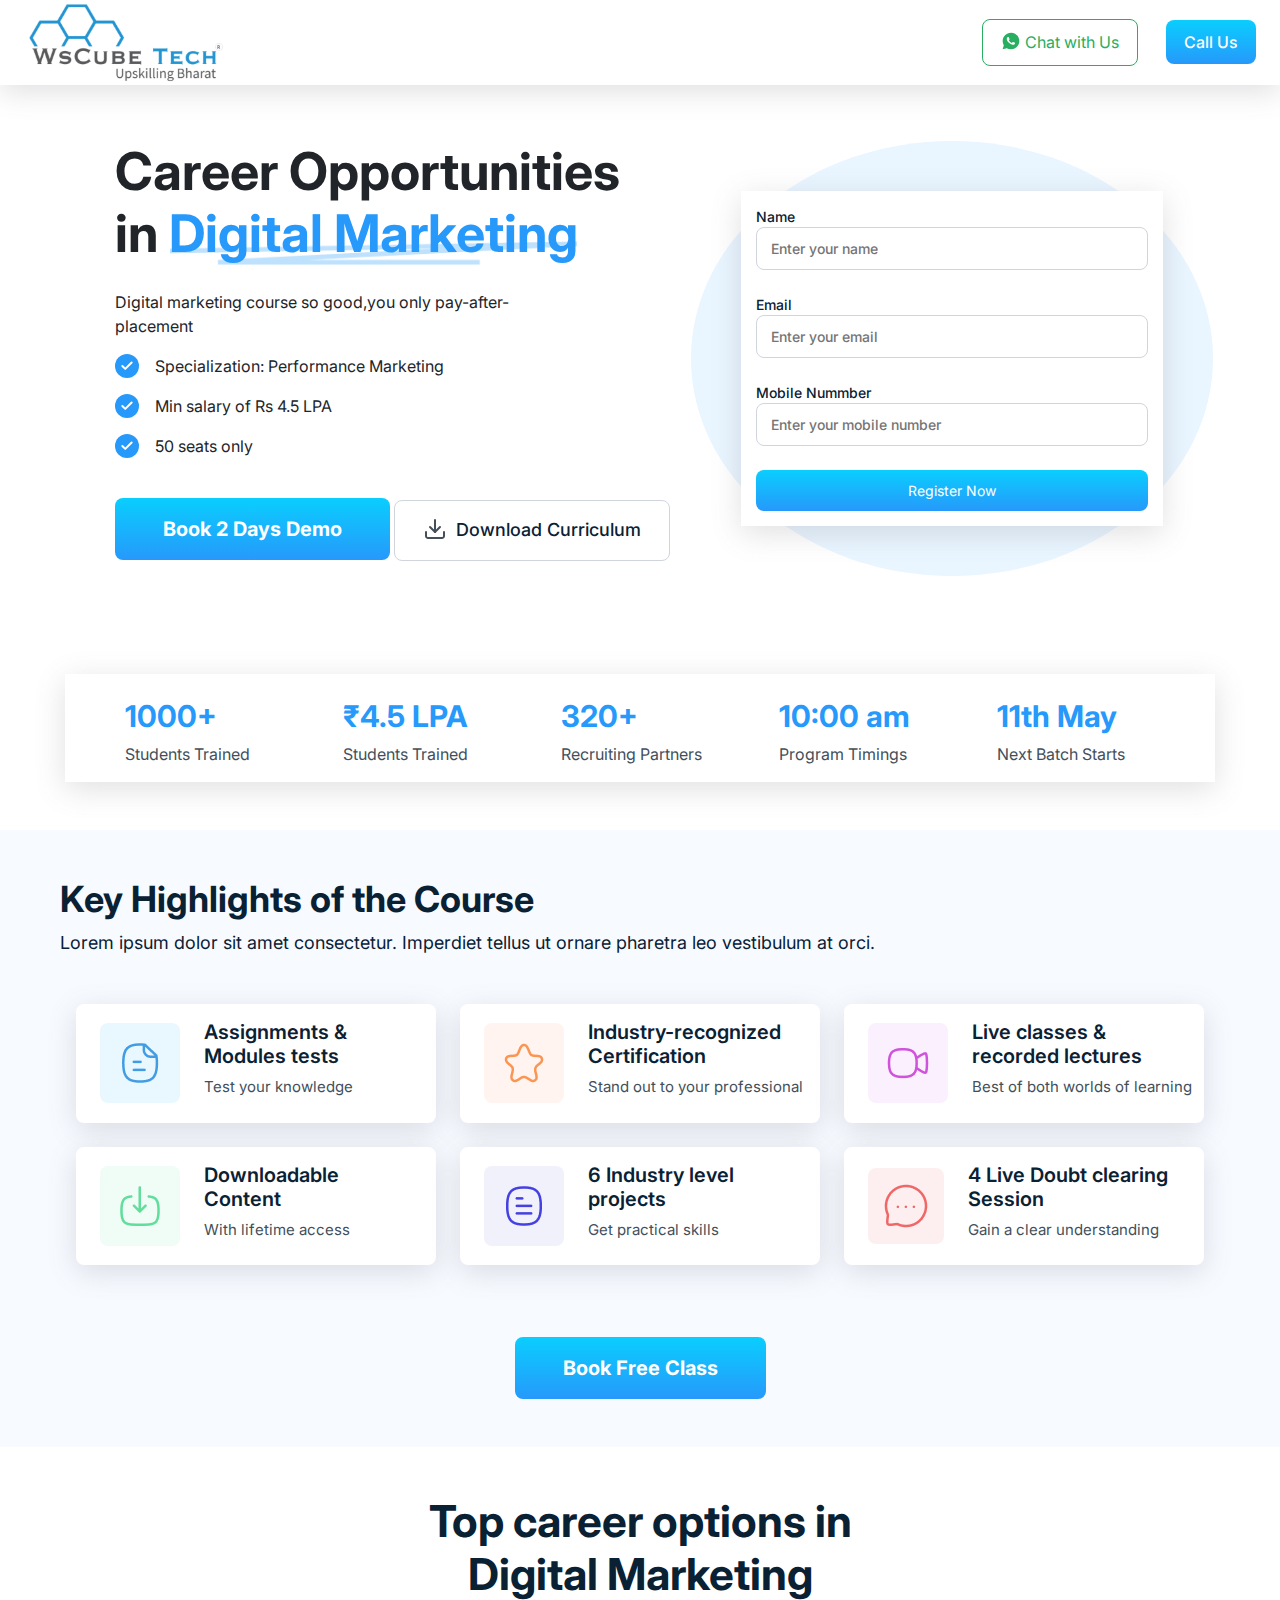
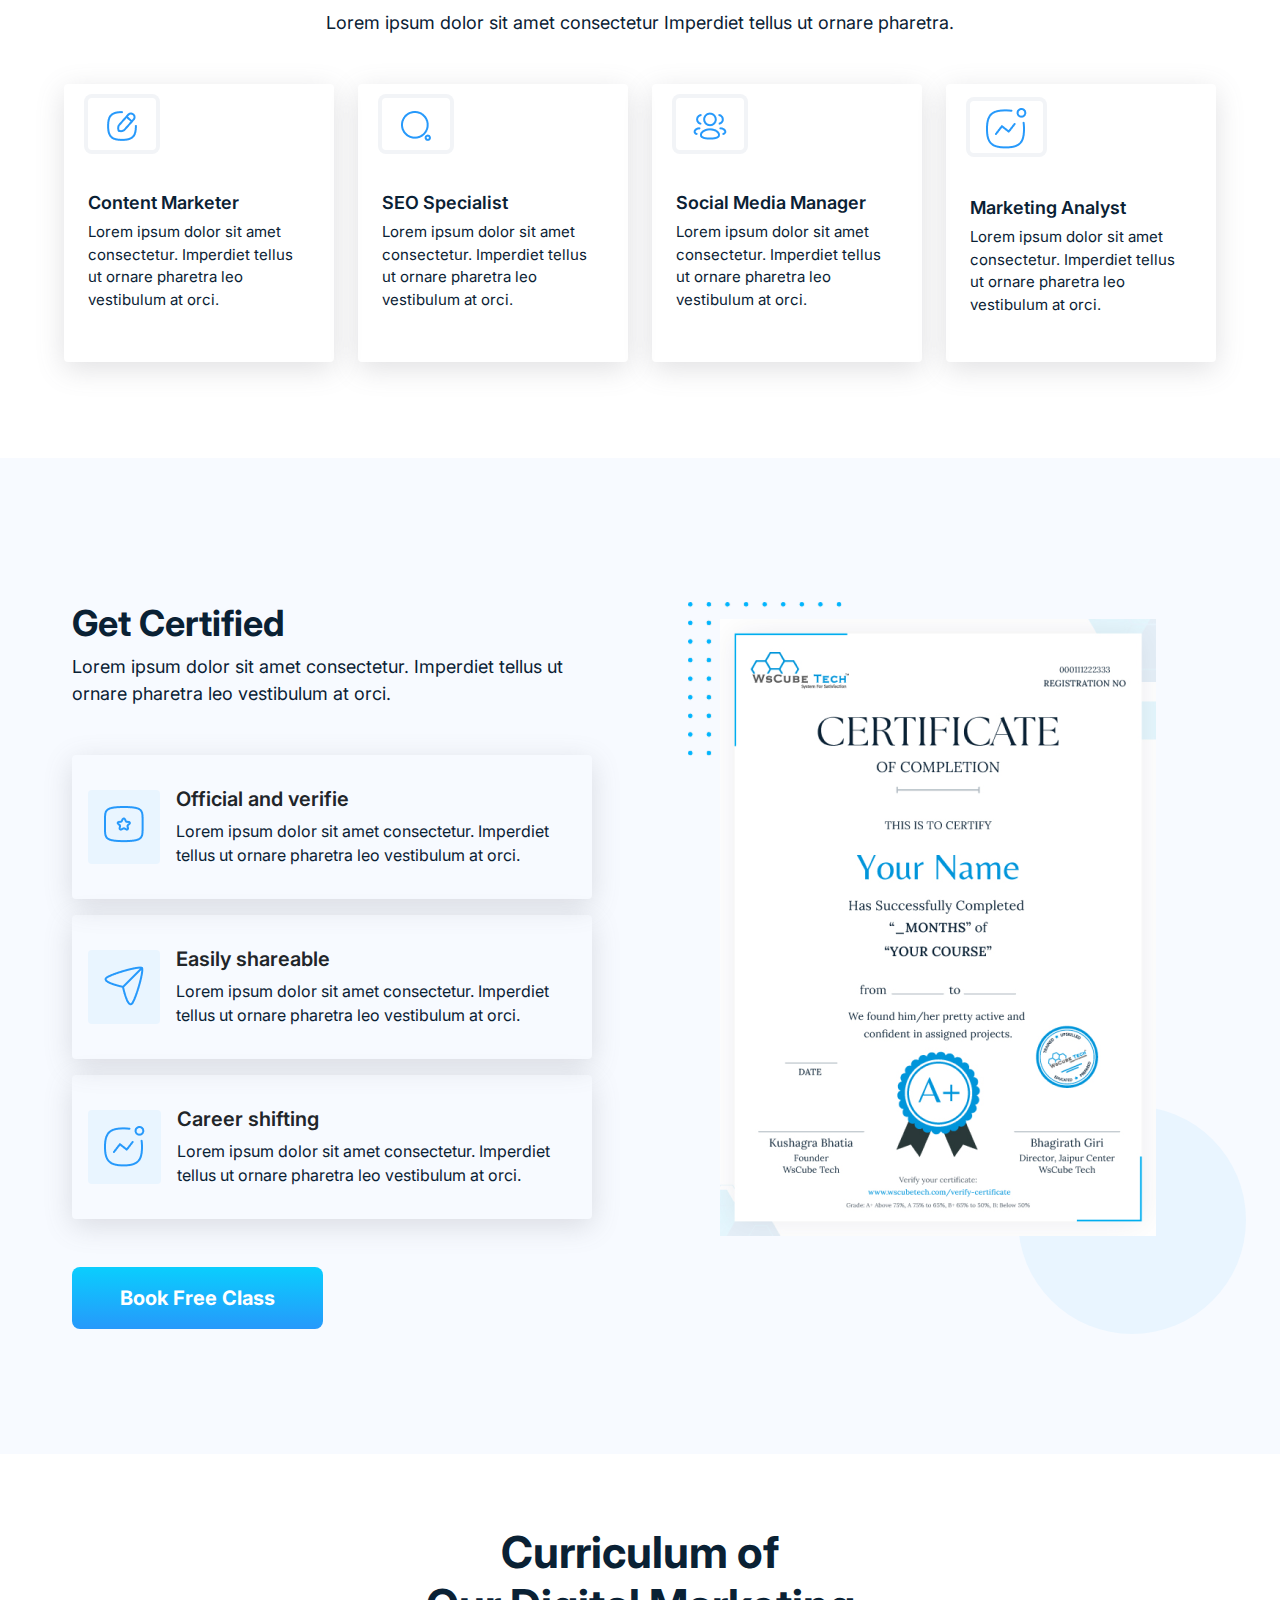
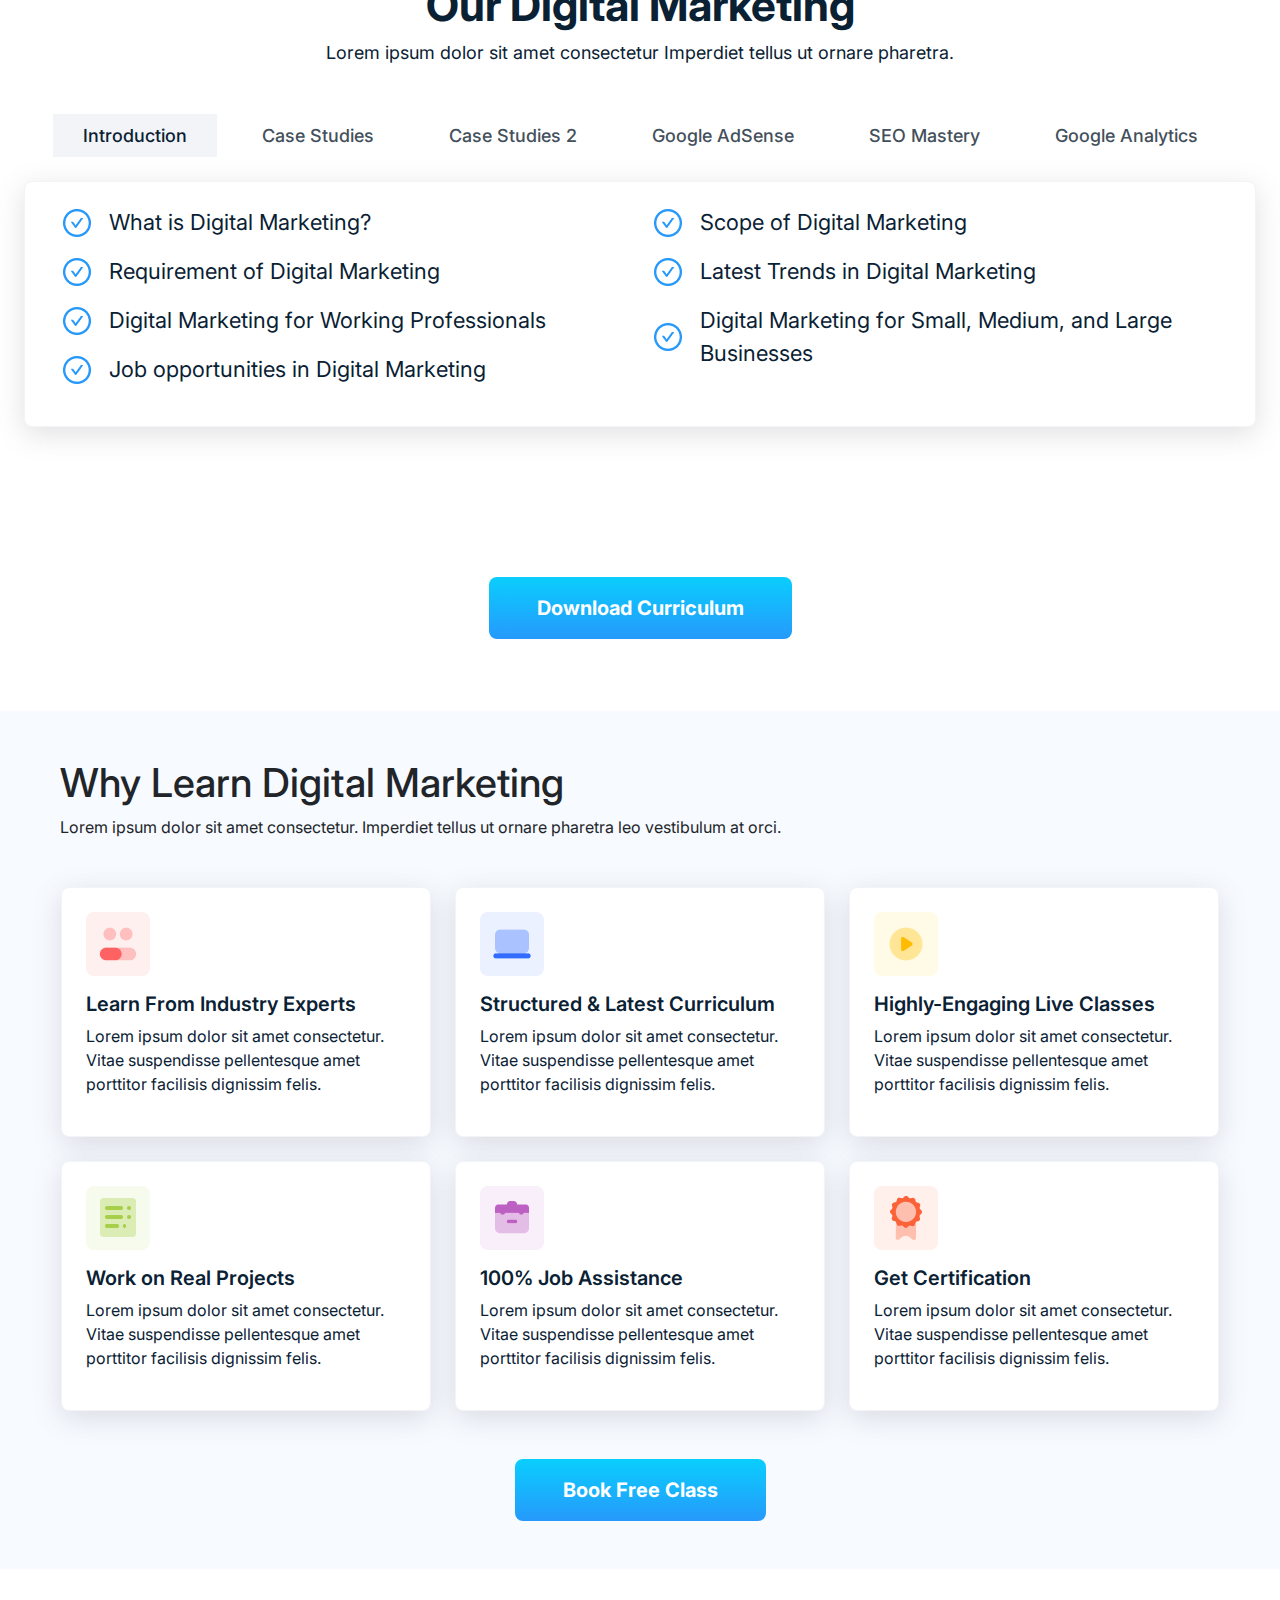
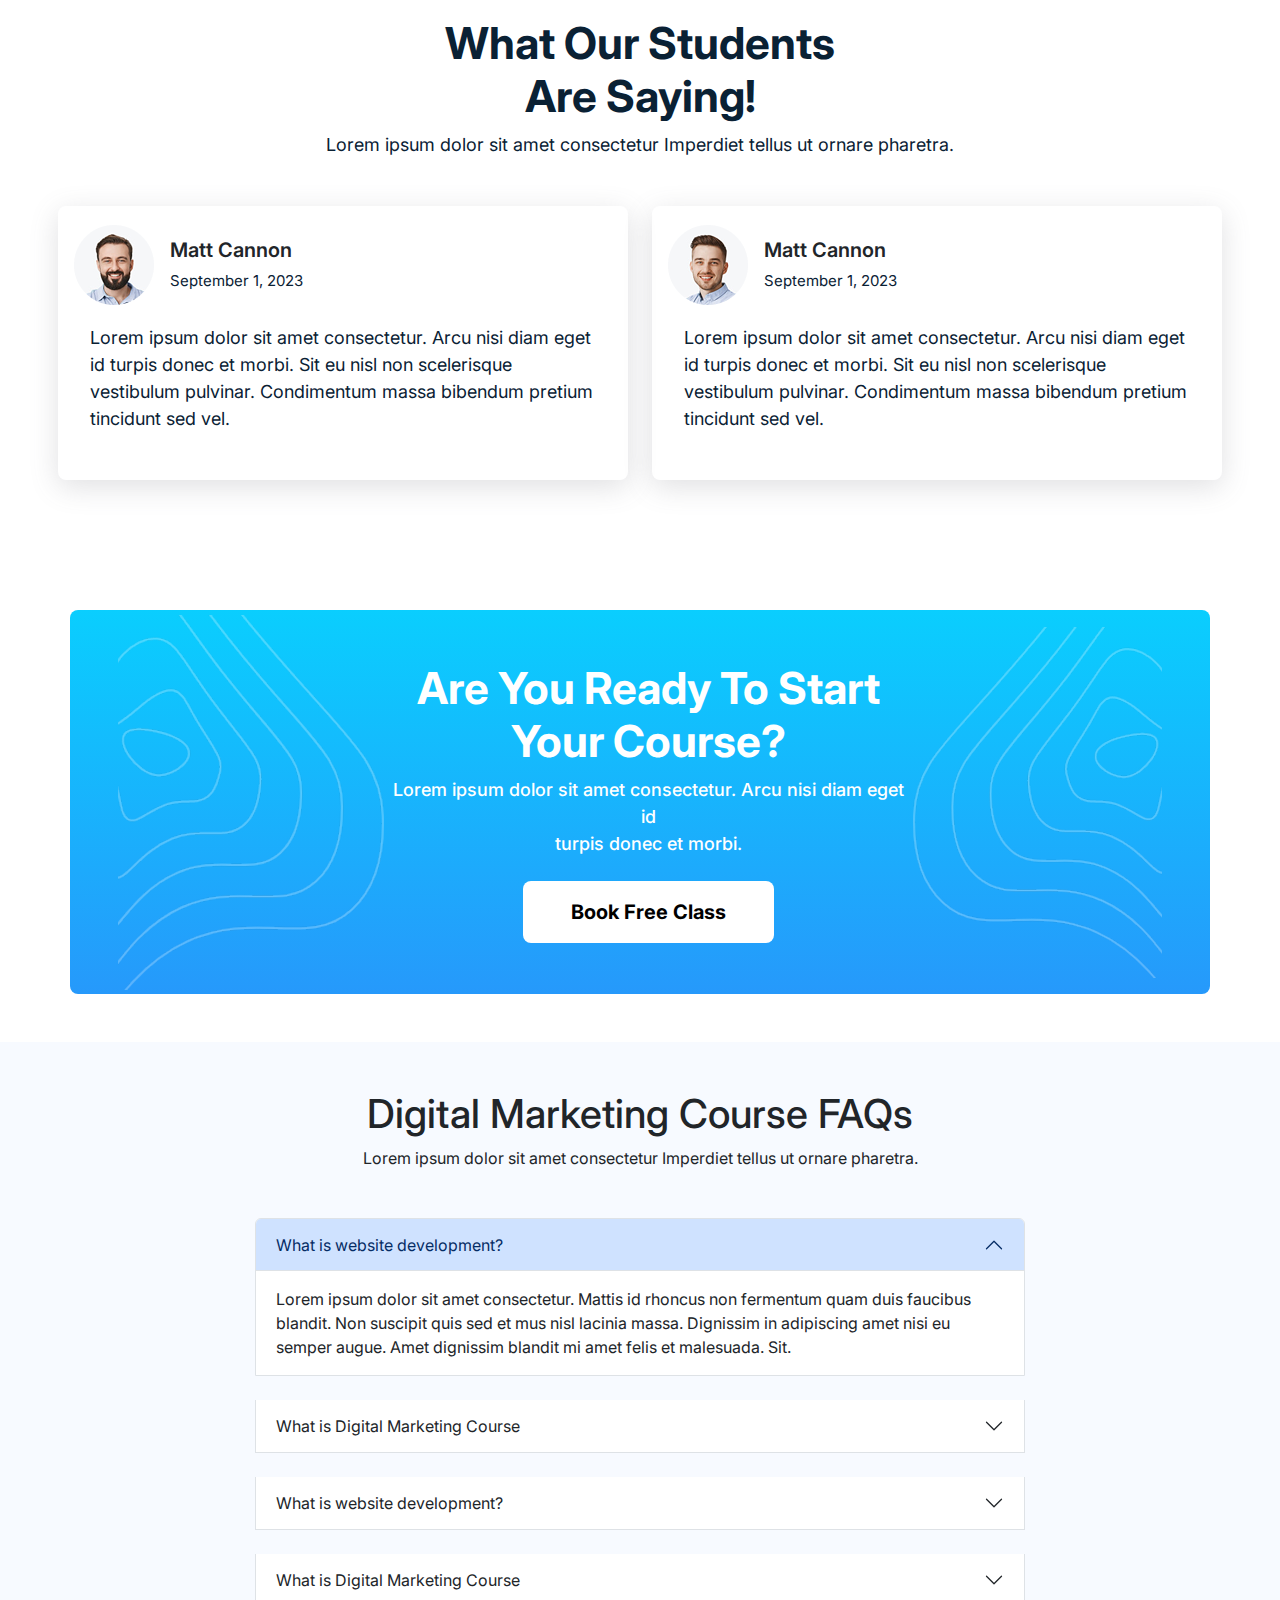
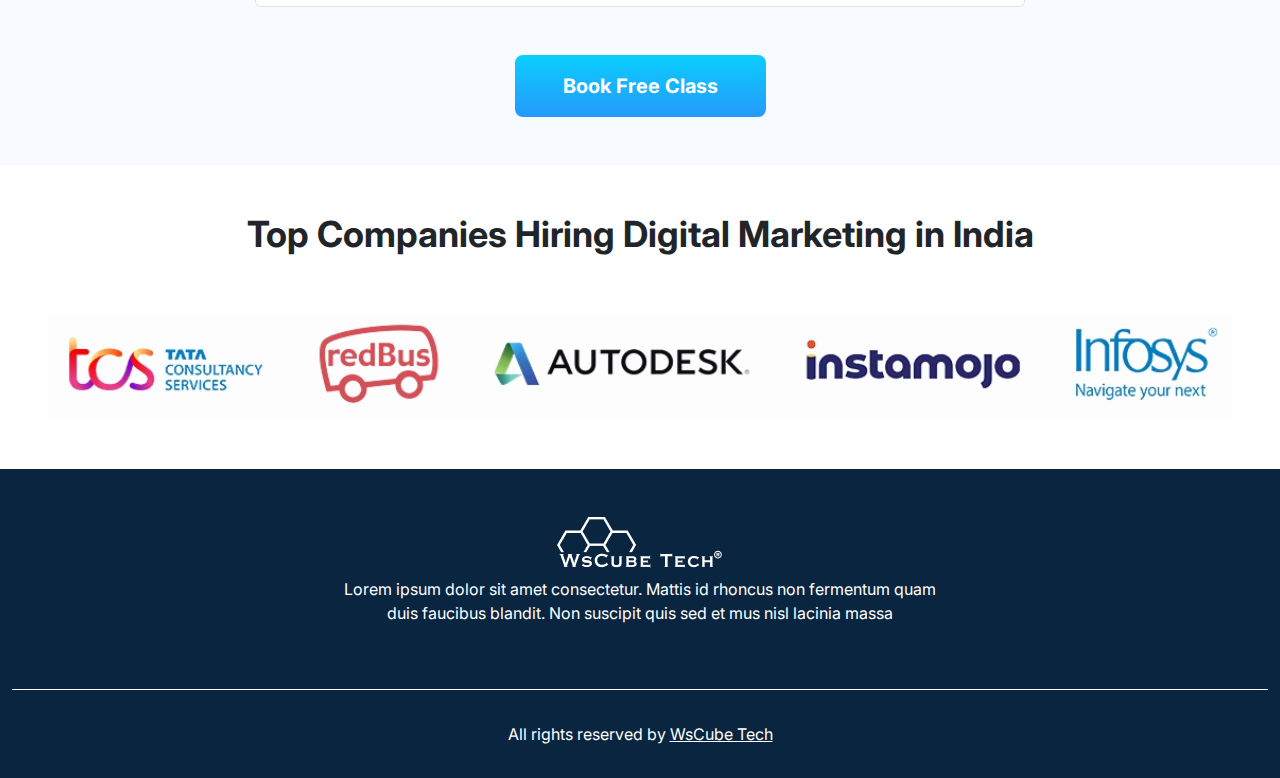
<file: index.html>
<!DOCTYPE html>
<html lang="en">

<head>
    <meta name="google-site-verification" content="BcSnMH3s1NuCi3POjhDX969Z-jttV0ItedSGdCHsqzQ" />
    <meta charset="UTF-8">
    <meta name="viewport" content="width=device-width, initial-scale=1.0">
    <title>Ws cube tech</title>
    <link rel="stylesheet" href="css/bootstrap.min.css">
    <link rel="stylesheet" href="css/style.css">
    <link rel="stylesheet" href="css/responsive.css">
    <link rel="shortcut icon" href="images/Ws_Logo 1.svg" type="image/x-icon">
</head>

<body>


    <header class="container-fluid ">

        <div class="container-xxl  d-flex justify-content-center justify-content-md-between  align-items-center">

            <img src="images/Ws_Logo 1.svg" alt="">

            <div class=" d-none d-md-block">
                <button class="btnchat me-4">
                    <img class="pb-1" src="images/Frame.svg" alt="">
                    Chat with Us</button>
                <button class="Call-btn">Call Us</button>
            </div>
        </div>
    </header>

    <section class=" container-fluid d-flex justify-content-center">

        <div class="container-xxl  row  justify-content-center gap-2 mt-2">


            <div class=" col-lg-12 col-xl-6 pt-5 ps-5 top-left">
                <h1>Career Opportunities in <span class="">Digital Marketing</span>
                </h1>
                <p class=" mt-4">Digital marketing course so good,you only pay-after- <br> placement</p>
                <p class="d-flex gap-3"><img src="images/Frame 338.svg" alt=""> <span>Specialization: Performance
                        Marketing</span> </p>
                <p class="d-flex gap-3"><img src="images/Frame 338.svg" alt=""> <span>Min salary of Rs 4.5 LPA</span>
                </p>
                <p class="d-flex gap-3"><img src="images/Frame 338.svg" alt=""> <span>50 seats only</span> </p>


                <button class="book-demo mt-4">Book 2 Days Demo</button>
                <button class="Download-c mt-4 ">
                    <img class="pb-1 pe-1" src="images/download.svg" alt="">
                    <span> Download Curriculum</span>
                </button>



            </div>
            <div class="mt-5 d-flex  justify-content-center align-items-center top-right">

                <div class="top-right-main  d-flex flex-column gap-4">

                    <div class="d-flex flex-column">
                        <label for="">Name</label>
                        <input type="text" placeholder="Enter your name">
                    </div>
                    <div class="d-flex flex-column">
                        <label for="">Email</label>
                        <input type="text" placeholder="Enter your email">
                    </div>
                    <div class="d-flex flex-column">
                        <label for="">Mobile Nummber</label>
                        <input type="text" placeholder="Enter your mobile number">
                    </div>

                    <button>Register Now</button>

                </div>
            </div>


            <div class="container  row   ps-5 top-bottom-sec ">
                <div class="col-sm-4 col-md-3 col-xl pt-4 ">
                    <h2>1000+</h2>
                    <p>Students Trained</p>
                </div>
                <div class=" col-sm-4 col-md-3 col-xl  pt-4 ">
                    <h2>₹4.5 LPA</h2>
                    <p>Students Trained</p>
                </div>
                <div class=" col-sm-4 col-md-3 col-xl pt-4">
                    <h2>320+</h2>
                    <p>Recruiting Partners</p>
                </div>
                <div class="col-sm-4  col-md-3 col-xl pt-4">
                    <h2>10:00 am</h2>
                    <p>Program Timings</p>
                </div>
                <div class=" col-sm-4 col-md-3 col-xl pt-4">
                    <h2>11th May</h2>
                    <p>Next Batch Starts </p>
                </div>
            </div>
        </div>
    </section>

    <section class="container-fluid  mt-5 second-sec">

        <div class="container-xxl p-5">

            <h1>Key Highlights of the Course</h1>
            <p>Lorem ipsum dolor sit amet consectetur. Imperdiet tellus ut ornare pharetra leo vestibulum at orci.</p>
            <div class="row gap-4 mt-5 justify-content-center">

                <div class=" d-flex align-items-center gap-4  ps-4 p-2 second-sec-col">
                    <span class="p-3"> <img src="images/Paper.png" alt=""></span>
                    <div class="second-sec-col-right ">
                        <h3 class="mt-2">Assignments & Modules tests</h3>
                        <p>Test your knowledge</p>
                    </div>
                </div>

                <div class=" d-flex align-items-center gap-4  ps-4 p-2 second-sec-col">
                    <span style="background-color: #FFF4EF;" class="p-3"> <img src="images/Star.png" alt=""></span>
                    <div class="second-sec-col-right ">
                        <h3 class="mt-2">Industry-recognized Certification</h3>
                        <p>Stand out to your professional</p>
                    </div>
                </div>

                <div class=" d-flex align-items-center gap-4  ps-4 p-2 second-sec-col">
                    <span style="background-color: #FBF0FD;" class="p-3"> <img src="images/Video.png" alt=""></span>
                    <div class="second-sec-col-right ">
                        <h3 class="mt-2">Live classes & <br> recorded lectures</h3>
                        <p>Best of both worlds of learning</p>
                    </div>
                </div>

                <div class=" d-flex align-items-center gap-4  ps-4 p-2 second-sec-col">
                    <span style="background-color: #F0FCF6;" class="p-3"> <img src="images/Download (1).png"
                            alt=""></span>
                    <div class="second-sec-col-right ">
                        <h3 class="mt-2">Downloadable <br> Content</h3>
                        <p>With lifetime access</p>
                    </div>
                </div>
                <div class=" d-flex align-items-center gap-4 p-2 ps-4 second-sec-col">
                    <span style="background-color: #F1F1FC;" class="p-3"> <img src="images/Document.png" alt=""></span>
                    <div class="second-sec-col-right ">
                        <h3 class="mt-2">6 Industry level projects</h3>
                        <p>Get practical skills</p>
                    </div>
                </div>
                <div class=" d-flex align-items-center gap-4  ps-4 p-2 second-sec-col">
                    <span style="background-color: #FDEFEF;" class="p-3"> <img src="images/Chat.png" alt=""></span>
                    <div class="second-sec-col-right ">
                        <h3 class="mt-2">4 Live Doubt clearing Session</h3>
                        <p>Gain a clear understanding</p>
                    </div>
                </div>

            </div>

            <div class="d-flex justify-content-center mt-5 align-items-center">

                <button class="book-demo mt-4">Book Free Class</button>

            </div>

        </div>
    </section>

    <section class="container-fluid">
        <div class="container-xxl p-5 sec-3">

            <h1 class="text-center">Top career options in <br> Digital Marketing</h1>
            <p class="text-center">Lorem ipsum dolor sit amet consectetur Imperdiet tellus ut ornare pharetra.</p>

            <div class="row gap-4 justify-content-center mt-5">

                <div class="col-3 p-4 sec-3-col">
                    <span class="p-3">
                        <img src="images/Edit Square.png" alt="">
                    </span>
                    <h3 class="mt-5">Content Marketer</h3>
                    <p>Lorem ipsum dolor sit amet consectetur. Imperdiet tellus ut ornare pharetra leo vestibulum at
                        orci.</p>
                </div>

                <div class="col-3 p-4 sec-3-col">
                    <span class="p-3">
                        <img src="images/Search.png" alt="">
                    </span>
                    <h3 class="mt-5">SEO Specialist</h3>
                    <p>Lorem ipsum dolor sit amet consectetur. Imperdiet tellus ut ornare pharetra leo vestibulum at
                        orci.</p>
                </div>


                <div class="col-3 p-4 sec-3-col">
                    <span class="p-3">
                        <img src="images/3 User.png" alt="">
                    </span>
                    <h3 class="mt-5">Social Media Manager</h3>
                    <p>Lorem ipsum dolor sit amet consectetur. Imperdiet tellus ut ornare pharetra leo vestibulum at
                        orci.</p>
                </div>

                <div class="col-3 p-4 sec-3-col">
                    <span class="p-3">
                        <img src="images/Activity.png" alt="">
                    </span>
                    <h3 class="mt-5">Marketing Analyst</h3>
                    <p>Lorem ipsum dolor sit amet consectetur. Imperdiet tellus ut ornare pharetra leo vestibulum at
                        orci.</p>
                </div>

            </div>
        </div>

    </section>

    <section class="container-fluid d-flex justify-content-center mt-5 pt-5 sec-4">

        <div class="container-xxl mt-5 row">

            <div class="col-md-12 col-lg-6 p-5 sec-4-left">
                <h2>Get Certified</h2>
                <p>Lorem ipsum dolor sit amet consectetur. Imperdiet tellus ut ornare pharetra leo vestibulum at orci.
                </p>

                <div class="sec-4-left-col d-flex gap-3 mt-5  align-items-center p-3">
                    <span class="p-3">
                        <img src="images/Ticket-Star.png" alt="">
                    </span>
                    <div class="pt-3">
                        <h2>Official and verifie</h2>
                        <p>Lorem ipsum dolor sit amet consectetur. Imperdiet tellus ut ornare pharetra leo vestibulum at
                            orci.</p>
                    </div>
                </div>

                <div class="sec-4-left-col d-flex gap-3 mt-3  align-items-center p-3">
                    <span class="p-3">
                        <img src="images/Send.png" alt="">
                    </span>
                    <div class="pt-3">
                        <h2>Easily shareable</h2>
                        <p>Lorem ipsum dolor sit amet consectetur. Imperdiet tellus ut ornare pharetra leo vestibulum at
                            orci.</p>
                    </div>
                </div>

                <div class="sec-4-left-col d-flex gap-3 mt-3  align-items-center p-3">
                    <span class="p-3">
                        <img src="images/Activity.png" alt="">
                    </span>
                    <div class="pt-3">
                        <h2>Career shifting</h2>
                        <p>Lorem ipsum dolor sit amet consectetur. Imperdiet tellus ut ornare pharetra leo vestibulum at
                            orci.</p>
                    </div>
                </div>

                <button class="book-demo mt-5">Book Free Class</button>


            </div>
            <div class=" sec-4-right col-md-12  col-lg-6 position-relative p-5 ">

                <img class="dot-img" src="images/image 136.png" alt="">
                <img class=" certificate" src="images/jaipur-center-certificate 1.png" alt="">
                <div class="cricl"></div>
            </div>

        </div>

    </section>


    <section class="container-xxl mt-5 p-4 sec-5">

        <h1 class="text-center">
            Curriculum of <br> Our
            Digital Marketing
        </h1>
        <p class="text-center">Lorem ipsum dolor sit amet consectetur Imperdiet tellus ut ornare pharetra.</p>




        <div class="menu-tab-maxwidth d-flex mt-5 flex-column align-items-center">

            <div class="menu-btn-box">
                <span class="bt-click">Introduction</span>
                <span class="bt-click">Case Studies</span>
                <span class="bt-click">Case Studies 2</span>
                <span class="bt-click">Google AdSense</span>
                <span class="bt-click">SEO Mastery</span>
                <span class="bt-click">Google Analytics</span>

            </div>


            <div class="tab-content-menu mt-4">

                <div class="content-box p-4 row justify-content-center">

                    <div class="col-sm-12 col-md-6  content-box-left">

                        <p class="d-flex gap-3">
                            <img src="images/Frame.png" alt="">
                            <span>What is Digital Marketing?</span>
                        </p>

                        <p class="d-flex gap-3">
                            <img src="images/Frame.png" alt="">
                            <span>Requirement of Digital Marketing</span>
                        </p>

                        <p class="d-flex gap-3">
                            <img src="images/Frame.png" alt="">
                            <span>Digital Marketing for Working Professionals</span>
                        </p>
                        <p class="d-flex gap-3">
                            <img src="images/Frame.png" alt="">
                            <span>Job opportunities in Digital Marketing</span>
                        </p>
                    </div>

                    <div class=" col-sm-12 col-md-6  content-box-right">

                        <p class="d-flex gap-3">
                            <img src="images/Frame.png" alt="">
                            <span>Scope of Digital Marketing</span>
                        </p>

                        <p class="d-flex gap-3">
                            <img src="images/Frame.png" alt="">
                            <span>Latest Trends in Digital Marketing</span>
                        </p>

                        <p class="d-flex gap-3 align-items-center">
                            <img src="images/Frame.png" alt="">
                            <span>Digital Marketing for Small, Medium, and Large Businesses</span>
                        </p>


                    </div>



                </div>

                <div class="content-box p-4 row justify-content-center">

                    <div class="  col-sm-12 col-md-6 content-box-left">

                        <p class="d-flex gap-3">
                            <img src="images/Frame.png" alt="">
                            <span>Challenge: Low online sales and poor conversion rates. </span>
                        </p>

                        <p class="d-flex gap-3">
                            <img src="images/Frame.png" alt="">
                            <span>Strategy: Targeted Facebook ads with lookalike audiences & retargeting</span>
                        </p>

                        <p class="d-flex gap-3">
                            <img src="images/Frame.png" alt="">
                            <span>Execution: High-quality visuals, compelling ad copy, and A/B testing.</span>
                        </p>
                        <p class="d-flex gap-3">
                            <img src="images/Frame.png" alt="">
                            <span>Results: 70% increase in website traffic</span>
                        </p>
                    </div>

                    <div class=" col-sm-12 col-md-6 content-box-right">

                        <p class="d-flex gap-3">
                            <img src="images/Frame.png" alt="">
                            <span>Impact: Conversion rates improved by 35%, ROAS increased from 2x to 5x.</span>
                        </p>

                        <p class="d-flex gap-3">
                            <img src="images/Frame.png" alt="">
                            <span>Conclusion: Precise targeting and engaging content boosted sales significantly.</span>
                        </p>

                        <p class="d-flex gap-3">
                            <img src="images/Frame.png" alt="">
                            <span>Conclusion: Precise targeting and engaging content boosted sales significantly.</span>
                        </p>


                    </div>



                </div>

                <div class="content-box p-4 row justify-content-center ">

                    <div class="col-sm-12 col-md-6 content-box-left">

                        <p class="d-flex gap-3">
                            <img src="images/Frame.png" alt="">
                            <span>What is Digital Marketing?</span>
                        </p>

                        <p class="d-flex gap-3">
                            <img src="images/Frame.png" alt="">
                            <span>Requirement of Digital Marketing</span>
                        </p>

                        <p class="d-flex gap-3">
                            <img src="images/Frame.png" alt="">
                            <span>Digital Marketing for Working Professionals</span>
                        </p>
                        <p class="d-flex gap-3">
                            <img src="images/Frame.png" alt="">
                            <span>Job opportunities in Digital Marketing</span>
                        </p>
                    </div>

                    <div class=" col-sm-12 col-md-6  content-box-right">

                        <p class="d-flex gap-3">
                            <img src="images/Frame.png" alt="">
                            <span>Scope of Digital Marketing</span>
                        </p>

                        <p class="d-flex gap-3">
                            <img src="images/Frame.png" alt="">
                            <span>Latest Trends in Digital Marketing</span>
                        </p>

                        <p class="d-flex gap-3 align-items-center">
                            <img src="images/Frame.png" alt="">
                            <span>Digital Marketing for Small, Medium, and Large Businesses</span>
                        </p>


                    </div>



                </div>



                <div class="content-box p-4 row justify-content-center ">

                    <div class=" col-sm-12 col-md-6 content-box-left">

                        <p class="d-flex gap-3">
                            <img src="images/Frame.png" alt="">
                            <span>Do keyword research – Use Google Keyword Planner.</span>
                        </p>

                        <p class="d-flex gap-3">
                            <img src="images/Frame.png" alt="">
                            <span>Write compelling ads – Strong headlines & clear CTAs.</span>
                        </p>

                        <p class="d-flex gap-3">
                            <img src="images/Frame.png" alt="">
                            <span>Target the right audience – Use demographics & interests.</span>
                        </p>
                        <p class="d-flex gap-3">
                            <img src="images/Frame.png" alt="">
                            <span>Use different ad types – Search, Display, Video, etc.</span>
                        </p>
                    </div>

                    <div class="col-sm-12 col-md-6 content-box-right">

                        <p class="d-flex gap-3">
                            <img src="images/Frame.png" alt="">
                            <span>Optimize for mobile – Ensure ads & landing pages work well.</span>
                        </p>

                        <p class="d-flex gap-3">
                            <img src="images/Frame.png" alt="">
                            <span>Adjust bids smartly – Use automated or manual bidding.</span>
                        </p>

                        <p class="d-flex gap-3 align-items-center">
                            <img src="images/Frame.png" alt="">
                            <span>Track & improve – Use Google Analytics & conversion tracking</span>
                        </p>


                    </div>



                </div>

                <div class="content-box p-4 row justify-content-center ">

                    <div class=" col-sm-12 col-md-6  content-box-left">

                        <p class="d-flex gap-3">
                            <img src="images/Frame.png" alt="">
                            <span>Keyword Optimization – Use relevant keywords naturally.</span>
                        </p>

                        <p class="d-flex gap-3">
                            <img src="images/Frame.png" alt="">
                            <span>High-Quality Content – Create valuable, engaging content.</span>
                        </p>

                        <p class="d-flex gap-3">
                            <img src="images/Frame.png" alt="">
                            <span>On-Page SEO – Optimize titles, meta descriptions & URLs.</span>
                        </p>
                        <p class="d-flex gap-3">
                            <img src="images/Frame.png" alt="">
                            <span>Mobile-Friendly Site – Ensure fast & responsive design.
                            </span>
                        </p>
                    </div>

                    <div class=" col-sm-12 col-md-6  content-box-right">

                        <p class="d-flex gap-3">
                            <img src="images/Frame.png" alt="">
                            <span>Backlinks Matter – Get quality links from trusted sites.</span>
                        </p>

                        <p class="d-flex gap-3">
                            <img src="images/Frame.png" alt="">
                            <span>Technical SEO – Improve site speed & fix broken links.</span>
                        </p>

                        <p class="d-flex gap-3 align-items-center">
                            <img src="images/Frame.png" alt="">
                            <span>Track & Improve – Use Google Analytics & Search Console.</span>
                        </p>


                    </div>



                </div>

                <div class="content-box p-4 row justify-content-center ">

                    <div class=" col-sm-12 col-md-6  content-box-left">

                        <p class="d-flex gap-3">
                            <img src="images/Frame.png" alt="">
                            <span>What is Digital Marketing?</span>
                        </p>

                        <p class="d-flex gap-3">
                            <img src="images/Frame.png" alt="">
                            <span>Requirement of Digital Marketing</span>
                        </p>

                        <p class="d-flex gap-3">
                            <img src="images/Frame.png" alt="">
                            <span>Digital Marketing for Working Professionals</span>
                        </p>
                        <p class="d-flex gap-3">
                            <img src="images/Frame.png" alt="">
                            <span>Job opportunities in Digital Marketing</span>
                        </p>
                    </div>

                    <div class="col-sm-12  col-md-6  content-box-right">

                        <p class="d-flex gap-3">
                            <img src="images/Frame.png" alt="">
                            <span>Scope of Digital Marketing</span>
                        </p>

                        <p class="d-flex gap-3">
                            <img src="images/Frame.png" alt="">
                            <span>Latest Trends in Digital Marketing</span>
                        </p>

                        <p class="d-flex gap-3 align-items-center">
                            <img src="images/Frame.png" alt="">
                            <span>Digital Marketing for Small, Medium, and Large Businesses</span>
                        </p>


                    </div>

                </div>

            </div>

            <button class="book-demo download-btn ">Download Curriculum</button>

    </section>

    <section class="container-fluid p-5 mt-5 sec-6">

        <div class="container-xxl  ">

            <h1>Why Learn Digital Marketing</h1>
            <p>Lorem ipsum dolor sit amet consectetur. Imperdiet tellus ut ornare pharetra leo vestibulum at orci.</p>

            <div class="row gap-4 mt-5 justify-content-center">

                <div class="col-4 col-sm-6 sec-6-col p-4">

                    <img src="images/Frame (1).png" alt="">
                    <h2 class="mt-3">Learn From Industry Experts</h2>
                    <p>Lorem ipsum dolor sit amet consectetur. Vitae suspendisse pellentesque amet porttitor facilisis
                        dignissim felis.</p>

                </div>

                <div class="col-4 col-md-6  sec-6-col p-4">

                    <img src="images/Frame (2).png" alt="">
                    <h2 class="mt-3">Structured & Latest Curriculum</h2>
                    <p>Lorem ipsum dolor sit amet consectetur. Vitae suspendisse pellentesque amet porttitor facilisis
                        dignissim felis.</p>

                </div>

                <div class="col-4 col-sm-6  sec-6-col p-4">

                    <img src="images/Frame (3).png" alt="">
                    <h2 class="mt-3">Highly-Engaging Live Classes</h2>
                    <p>Lorem ipsum dolor sit amet consectetur. Vitae suspendisse pellentesque amet porttitor facilisis
                        dignissim felis.</p>

                </div>

                <div class="col-4 col-md-6  sec-6-col p-4">

                    <img src="images/Frame (4).png" alt="">
                    <h2 class="mt-3">Work on Real Projects</h2>
                    <p>Lorem ipsum dolor sit amet consectetur. Vitae suspendisse pellentesque amet porttitor facilisis
                        dignissim felis.</p>

                </div>
                <div class="col-4 col-sm-6  sec-6-col p-4">

                    <img src="images/Frame (5).png" alt="">
                    <h2 class="mt-3">100% Job Assistance</h2>
                    <p>Lorem ipsum dolor sit amet consectetur. Vitae suspendisse pellentesque amet porttitor facilisis
                        dignissim felis.</p>

                </div>
                <div class="col-4 col-sm-6  sec-6-col p-4">

                    <img src="images/Frame (6).png" alt="">
                    <h2 class="mt-3">Get Certification</h2>
                    <p>Lorem ipsum dolor sit amet consectetur. Vitae suspendisse pellentesque amet porttitor facilisis
                        dignissim felis.</p>

                </div>

            </div>
        </div>

        <div class="d-flex justify-content-center  mt-5 align-items-center">

            <button class="book-demo">Book Free Class</button>

        </div>


    </section>


    <section class="container-xxl mt-5 sec-7">

        <h1 class="text-center">What Our Students <br> Are Saying!</h1>
        <p class="text-center">Lorem ipsum dolor sit amet consectetur Imperdiet tellus ut ornare pharetra.</p>

        <div class="row mt-5  gap-4 justify-content-center">
            <div class="col-6  p-3 sec-7-col">
                <div class="d-flex gap-3 align-items-center">
                    <img src="images/Ellipse 95.png" alt="">
                    <div class="matt-cannon">
                        <h3 class="mt-3">Matt Cannon</h3>
                        <p>September 1, 2023</p>
                    </div>

                </div>

                <p class="p-3 ">Lorem ipsum dolor sit amet consectetur. Arcu nisi diam eget id turpis donec et morbi.
                    Sit eu nisl
                    non scelerisque vestibulum pulvinar. Condimentum massa bibendum pretium tincidunt sed vel.</p>


            </div>


            <div class="col-6  p-3 sec-7-col">
                <div class="d-flex gap-3 align-items-center">
                    <img src="images/Ellipse 96.png" alt="">
                    <div class="matt-cannon">
                        <h3 class="mt-3">Matt Cannon</h3>
                        <p>September 1, 2023</p>
                    </div>

                </div>

                <p class="p-3 ">Lorem ipsum dolor sit amet consectetur. Arcu nisi diam eget id turpis donec et morbi.
                    Sit eu nisl
                    non scelerisque vestibulum pulvinar. Condimentum massa bibendum pretium tincidunt sed vel.</p>


            </div>

        </div>



        <div class="blue-box container p-5 d-flex justify-content-between  align-items-center">

            <img src="images/image 145.png" alt="">
            <div class="blue-box-text">
                <h1 class="text-center">Are You Ready To Start <br> Your Course?</h1>
                <p class="text-center">Lorem ipsum dolor sit amet consectetur. Arcu nisi diam eget id <br> turpis donec
                    et morbi.</p>
                <div class="d-flex justify-content-center  mt-4 align-items-center">
                    <button class="book-demo-white">Book Free Class</button>
                </div>
            </div>
            <img src="images/image 146.png" alt="">

        </div>


    </section>


    <section class="container-fluid mt-5 sec-8">
        <div class="container-xxl p-5">
            <h1 class="text-center">Digital Marketing Course FAQs</h1>
            <p class="text-center">Lorem ipsum dolor sit amet consectetur Imperdiet tellus ut ornare pharetra.</p>



            <div class="accordian mt-5">
                <div class="accordion d-flex flex-column gap-4" id="accordionExample">
                    <div class="accordion-item">
                        <h2 class="accordion-header">
                            <button class="accordion-button" type="button" data-bs-toggle="collapse"
                                data-bs-target="#collapseOne" aria-expanded="true" aria-controls="collapseOne">
                                What is website development?
                            </button>
                        </h2>
                        <div id="collapseOne" class="accordion-collapse collapse show"
                            data-bs-parent="#accordionExample">
                            <div class="accordion-body">
                                Lorem ipsum dolor sit amet consectetur. Mattis id rhoncus non fermentum quam duis
                                faucibus blandit. Non suscipit quis sed et mus nisl lacinia massa. Dignissim in
                                adipiscing amet nisi eu semper augue. Amet dignissim blandit mi amet felis et malesuada.
                                Sit.
                            </div>
                        </div>
                    </div>
                    <div class="accordion-item">
                        <h2 class="accordion-header">
                            <button class="accordion-button collapsed" type="button" data-bs-toggle="collapse"
                                data-bs-target="#collapseTwo" aria-expanded="false" aria-controls="collapseTwo">
                                What is Digital Marketing Course
                            </button>
                        </h2>
                        <div id="collapseTwo" class="accordion-collapse collapse" data-bs-parent="#accordionExample">
                            <div class="accordion-body">
                                Lorem ipsum dolor sit amet consectetur. Mattis id rhoncus non fermentum quam duis
                                faucibus blandit. Non suscipit quis sed et mus nisl lacinia massa. Dignissim in
                                adipiscing amet nisi eu semper augue. Amet dignissim blandit mi amet felis et malesuada.
                                Sit.
                            </div>
                        </div>
                    </div>
                    <div class="accordion-item">
                        <h2 class="accordion-header">
                            <button class="accordion-button collapsed" type="button" data-bs-toggle="collapse"
                                data-bs-target="#collapseThree" aria-expanded="false" aria-controls="collapseThree">
                                What is website development?

                            </button>
                        </h2>
                        <div id="collapseThree" class="accordion-collapse collapse" data-bs-parent="#accordionExample">
                            <div class="accordion-body">
                                Lorem ipsum dolor sit amet consectetur. Mattis id rhoncus non fermentum quam duis
                                faucibus blandit. Non suscipit quis sed et mus nisl lacinia massa. Dignissim in
                                adipiscing amet nisi eu semper augue. Amet dignissim blandit mi amet felis et malesuada.
                                Sit.
                            </div>
                        </div>
                    </div>

                    <div class="accordion-item">
                        <h2 class="accordion-header">
                            <button class="accordion-button collapsed" type="button" data-bs-toggle="collapse"
                                data-bs-target="#collapseFour" aria-expanded="false" aria-controls="collapseThree">
                                What is Digital Marketing Course

                            </button>
                        </h2>
                        <div id="collapseFour" class="accordion-collapse collapse" data-bs-parent="#accordionExample">
                            <div class="accordion-body">
                                Lorem ipsum dolor sit amet consectetur. Mattis id rhoncus non fermentum quam duis
                                faucibus blandit. Non suscipit quis sed et mus nisl lacinia massa. Dignissim in
                                adipiscing amet nisi eu semper augue. Amet dignissim blandit mi amet felis et malesuada.
                                Sit.
                            </div>
                        </div>
                    </div>
                </div>

                <div class="d-flex justify-content-center  mt-5 align-items-center">

                    <button class="book-demo">Book Free Class</button>

                </div>

            </div>

        </div>

    </section>

    <section class="container-xxl last-sec p-5">

        <h1 class="text-center">Top Companies Hiring Digital Marketing in India</h1>
        <img width="100%" class="mt-5" src="images/image 144.png" alt="">

    </section>


    <footer>

        <div class="container-fluid footer pt-5">

            <img src="images/logo_black 2.png" alt="">
            <p class="text-center">Lorem ipsum dolor sit amet consectetur. Mattis id rhoncus non fermentum quam <br>
                duis faucibus blandit. Non suscipit quis sed et mus nisl lacinia massa</p>

            <div class="copy-right d-flex justify-content-center mt-5 align-items-center p-3">

                <p class="mt-3">All rights reserved by <a href=""> WsCube Tech</a></p>
            </div>

        </div>

    </footer>
    <script src="js/bootstrap.bundle.min.js"></script>
    <script src="js/app.js"></script>
</body>

</html>
</file>
<file: css/style.css>
@import url('https://fonts.googleapis.com/css2?family=Inter:ital,opsz,wght@0,14..32,100..900;1,14..32,100..900&display=swap');


* {

    font-family: "Inter", serif;
}

header {
    box-shadow: rgba(100, 100, 111, 0.2) 0px 7px 29px 0px;
}

a{

    color:inherit;
}


.btnchat {
    border: 1px solid rgba(39, 174, 96, 1);
    padding: 10px 18px 10px 18px;
    border-radius: 8px;
    background-color: white;
    color: rgba(39, 174, 96, 1);
    font-size: 16px;
    font-weight: 400;

}


.Call-btn {

    background-image: linear-gradient(#0ACEFE, #2699FB);
    border: none;
    padding: 10px 18px 10px 18px;
    border-radius: 8px;
    color: white;
    font-size: 16px;
    font-weight: 500;
}


.top-right {


    background-color: #E9F5FF;
    width: 522px;
    border-radius: 50%;
    padding: 50px;



}


.top-right-main {


    width: 100%;
    background-color: white;
    color: #0A2134;
    font-size: 14px;
    font-weight: 500;
    padding: 15px;
    box-shadow: rgba(100, 100, 111, 0.2) 0px 7px 29px 0px;

}




.top-right :nth-child(1) label {

    width: 100%;
}


.top-right :nth-child(1) input {


    font-size: 14px;
    font-weight: 500;
    border: 1px solid #D0D5DD;
    padding: 10px 14px 10px 14px;
    border-radius: 8px;
    color: #43505B;
    outline: none;
}

.top-right :nth-child(1) button {

    background-image: linear-gradient(#0ACEFE, #2699FB);
    padding: 10px 18px 10px 18px;
    border: none;
    border-radius: 8px;
    color: white;
}





.top-left h1 {

    font-size: 52px;
    font-weight: 700;
}

.top-left h1 span {

    color: #2699FB;
    background-image:url(../images/Vector\ 63.png);
    background-repeat: no-repeat;
    background-size:contain;
    background-position:bottom;

}




.book-demo {
    background-image: linear-gradient(#0ACEFE, #2699FB);
    padding: 16px 48px 16px 48px;
    border-radius: 8px;
    color: white;
    border: none;
    font-size: 20px;
    font-weight: 700;
}

.Download-c {

    border: 1px solid #D0D5DD;
    padding: 15px 28px 15px 28px;
    background-color: white;
    border-radius: 8px;
    color: #0A2134;
    font-weight: 500;
    font-size: 18px;
}


.top-bottom-sec {

    max-width: 1150px;
    box-shadow: rgba(100, 100, 111, 0.2) 0px 7px 29px 0px;
    margin-top: 90px;

}

.top-bottom-sec h2 {

    color: #2699FB;
    font-weight: 700;
    font-size: 30px;
}

.top-bottom-sec p {

    color: #43505B;
    font-weight: 400;
    font-size: 16px;
}


.second-sec {

    background-color: #F7FAFF;

}

.second-sec h1 {

    font-size: 36px;
    font-weight: 700;
    color: #0A2134;
}

.second-sec p {

    font-size: 18px;
    font-weight: 400;
    color: #0A2134;
}

.second-sec-col {

    background-color: white;
    box-shadow: rgba(100, 100, 111, 0.2) 0px 7px 29px 0px;
    border-radius: 8px;
    width: 360px;
}


.second-sec-col span {

    background-color: #E9F8FF;
    border-radius: 8px;
}




.second-sec-col-right h3 {

    font-size: 20px;
    font-weight: 600;
    color: #0A2134;
}

.second-sec-col-right p {

    font-size: 15px;
    font-weight: 400;
    color: #43505B;
}

.sec-3 h1 {

    font-size: 44px;
    font-weight: 700;
    color: #0A2134;
}

.sec-3 p {

    font-size: 18px;
    font-weight: 400;
    color: #0A2134;
}

.sec-3-col {
    box-shadow: rgba(100, 100, 111, 0.2) 0px 7px 29px 0px;
    border-radius: 4px;
    width: 270px;
    height: 278px;
}

.sec-3-col span {

    box-shadow: 0px 0px 0px 4px #F2F4F7;
    border-radius: 4px;

}


.sec-3-col h3 {
    font-size: 18px;
    font-weight: 600;
    color: #0A2134;
}

.sec-3-col p {
    font-size: 15px;
    font-weight: 400;
    color: #0A2134;
}



.sec-4 {

    background-color: #F7FAFF;

}



.cricl {

    background-color: #E9F5FF;
    height: 228px;
    width: 228px;
    margin-top: 350px;
    margin-left: 330px;
    border-radius: 50%;

}


.certificate {

    top: 65px;
    left: 80px;
    position: absolute;
}


.sec-4-right {

    height: 900px;
}


.sec-4-left>h2 {

    font-weight: 700;
    font-size: 36px;
    color: #0A2134;

}

.sec-4-left p {

    font-weight: 400;
    font-size: 18px;
    color: #0A2134;

}

.sec-4-left-col {

    box-shadow: rgba(100, 100, 111, 0.2) 0px 7px 29px 0px;
    border-radius: 4px;



}

.sec-4-left-col span {

    background-color: #E9F5FF;
    border-radius: 4px;
    width: 74px;
    height: 74px;

}

.sec-4-left-col :nth-child(2) h2 {

    font-size: 20px;
    font-weight: 600;

}

.sec-4-left-col :nth-child(2) p {

    font-size: 16px;
    font-weight: 400;

}



.sec-5 h1 {

    font-size: 44px;
    font-weight: 700;
    color: #0A2134;
}

.sec-5 p {

    font-size: 18px;
    font-weight: 400;
    color: #0A2134;
}











/* tabs css   */




.menu-btn-box {

    height: auto;
    display: flex;
    align-items: center;
    justify-content: center;
    gap: 15px;
    flex-wrap: wrap;

}

.bt-click {

    font-size: 18px;
    font-weight: 500;
    padding: 8px 30px;
    border-radius: 0px;
    color: #43505B;
    background-color: #fff;
    cursor: pointer;


}

.tab-content-menu {

    width:100%;
    position: relative;
    height: auto;

}

.tab-content-menu p {

    font-size: 22px;
    font-weight: 400;
    align-items: center;

}





.bt-click-color {

    background-color: #F2F4F7;
    color: #0A2134;

}

.content-box:nth-child(1) {

    visibility: visible;
    position: static;

}


.content-box {

    margin: auto;
    position: absolute;
    visibility: hidden;
    z-index: 0;
    top: 0px;
    width: 100%;
    background-color: white;
    box-shadow: rgba(100, 100, 111, 0.2) 0px 7px 29px 0px;
    border-radius: 8px;
    border: 1px solid #F2F4F7;


}



.tab-show {

    visibility: visible;
    z-index: 2;

}


.download-btn {

    margin-top: 150px;

}



.sec-6 {

    background-color: #F7FAFF;
}


.sec-6-col {

    background-color: white;
    box-shadow: rgba(100, 100, 111, 0.2) 0px 7px 29px 0px;
    border: 1px solid #F2F4F7;
    border-radius: 8px;
    width: 370px;


}

.sec-6-col h2 {

    font-size: 20px;
    font-weight: 600;
    color: #0A2134;


}

.sec-6-col p {

    font-size: 16px;
    font-weight: 400;
    color: #0A2134;
}



.sec-7 h1 {

    font-size: 44px;
    font-weight: 700;
    color: #0A2134;
}


.sec-7 p {

    font-size: 18px;
    font-weight: 400;
    color: #0A2134;
}


.matt-cannon h3 {

    font-size: 20px;
    font-weight: 600;
}


.matt-cannon p {

    font-size: 15px;
    font-weight: 400;
}


.sec-7-col {

    box-shadow: rgba(100, 100, 111, 0.2) 0px 7px 29px 0px;
    border-radius: 8px;
    width: 570px;
}


.blue-box{

    background-image:linear-gradient(#0ACEFE,#2699FB) ;
    margin-top: 130px;
    border-radius: 8px;
    height:384px;

}


.book-demo-white{
    padding: 16px 48px 16px 48px;
    border-radius: 8px;
    color:black;
    border: none;
    font-size: 20px;
    font-weight: 700;
    background-color: white;
}



.blue-box-text h1{

    font-weight: 700;
    font-size: 44px;
    color: #FFFFFF;
}

.blue-box-text p{

    font-weight:500;
    font-size: 18px;
    color: #FFFFFF;
}

.sec-8{

    background-color: #F7FAFF;
}


.accordian{

    max-width: 770px;
    margin: auto;
}

.last-sec h1{

    font-size: 36px;
    font-weight: 700;
}


.footer{

    background-color: #0A2540;
    display: flex;
    align-items: center;
    justify-content: center;
    flex-direction: column;
    color: white;
}

.copy-right{

    border-top:1px solid #FFFFFF ;
    width: 100%;
}
</file>
<file: css/responsive.css>
@media only screen and (max-width: 768px) {

    .top-left h1 {

        font-size: 35px;
        font-weight: 700;

    }


}

@media only screen and (max-width: 576px) {



    .top-left h1 {
        font-size: 29px;

    }

    .top-right :nth-child(1) input::placeholder {


        font-size: 12px;
        font-weight: 500;

    }


    .book-demo {
        background-image: linear-gradient(#0ACEFE, #2699FB);
        padding: 10px 28px 10px 28px;
        border-radius: 8px;
        color: white;
        border: none;
        font-size: 15px;
        font-weight: 700;
    }

    .Download-c {

        border: 1px solid #D0D5DD;
        padding: 10px 28px 10px 28px;
        background-color: white;
        border-radius: 8px;
        color: #0A2134;
        font-weight: 500;
        font-size: 15px;
    }



    .second-sec-col-right h3 {

        font-size: 14px;
        font-weight: 600;

    }

    .second-sec-col-right p {

        font-size: 10px;
        font-weight: 400;

    }

}





@media only screen and (max-width:648px) {


    .certificate {
        height: 436px;
        width: 306px;

    }


    .sec-4-right {

        height: auto;

    }

    .sec-4-left-col :nth-child(2) h2 {

        font-size: 15px;
        font-weight: 600;

    }

    .sec-4-left-col :nth-child(2) p {

        font-size: 10px;
        font-weight: 400;
    }

    .sec-4-left-col {
        flex-wrap: wrap;
    }



    .tab-content-menu p {

        font-size: 12px;
        font-weight: 400;
        align-items: center;

    }

    .last-sec h1 {

        font-size: 20px;
        font-weight: 700;
    }

}


@media only screen and (max-width:991px) {


    .sec-4-right {

        justify-content: center;
        display: flex;

    }



    .certificate {
        position: static;

    }

    .cricl {

        display: none;

    }

    .dot-img {

        display: none;


    }

    .book-demo-white {
        padding: 10px 28px 10px 28px;
        font-size: 10px;

    }

    .blue-box img {

        width: 20%;

    }

    .blue-box-text h1 {

        font-weight: 700;
        font-size: 20px;

    }

    .blue-box-text p {

        font-weight: 500;
        font-size: 10px;
    }



}
</file>
